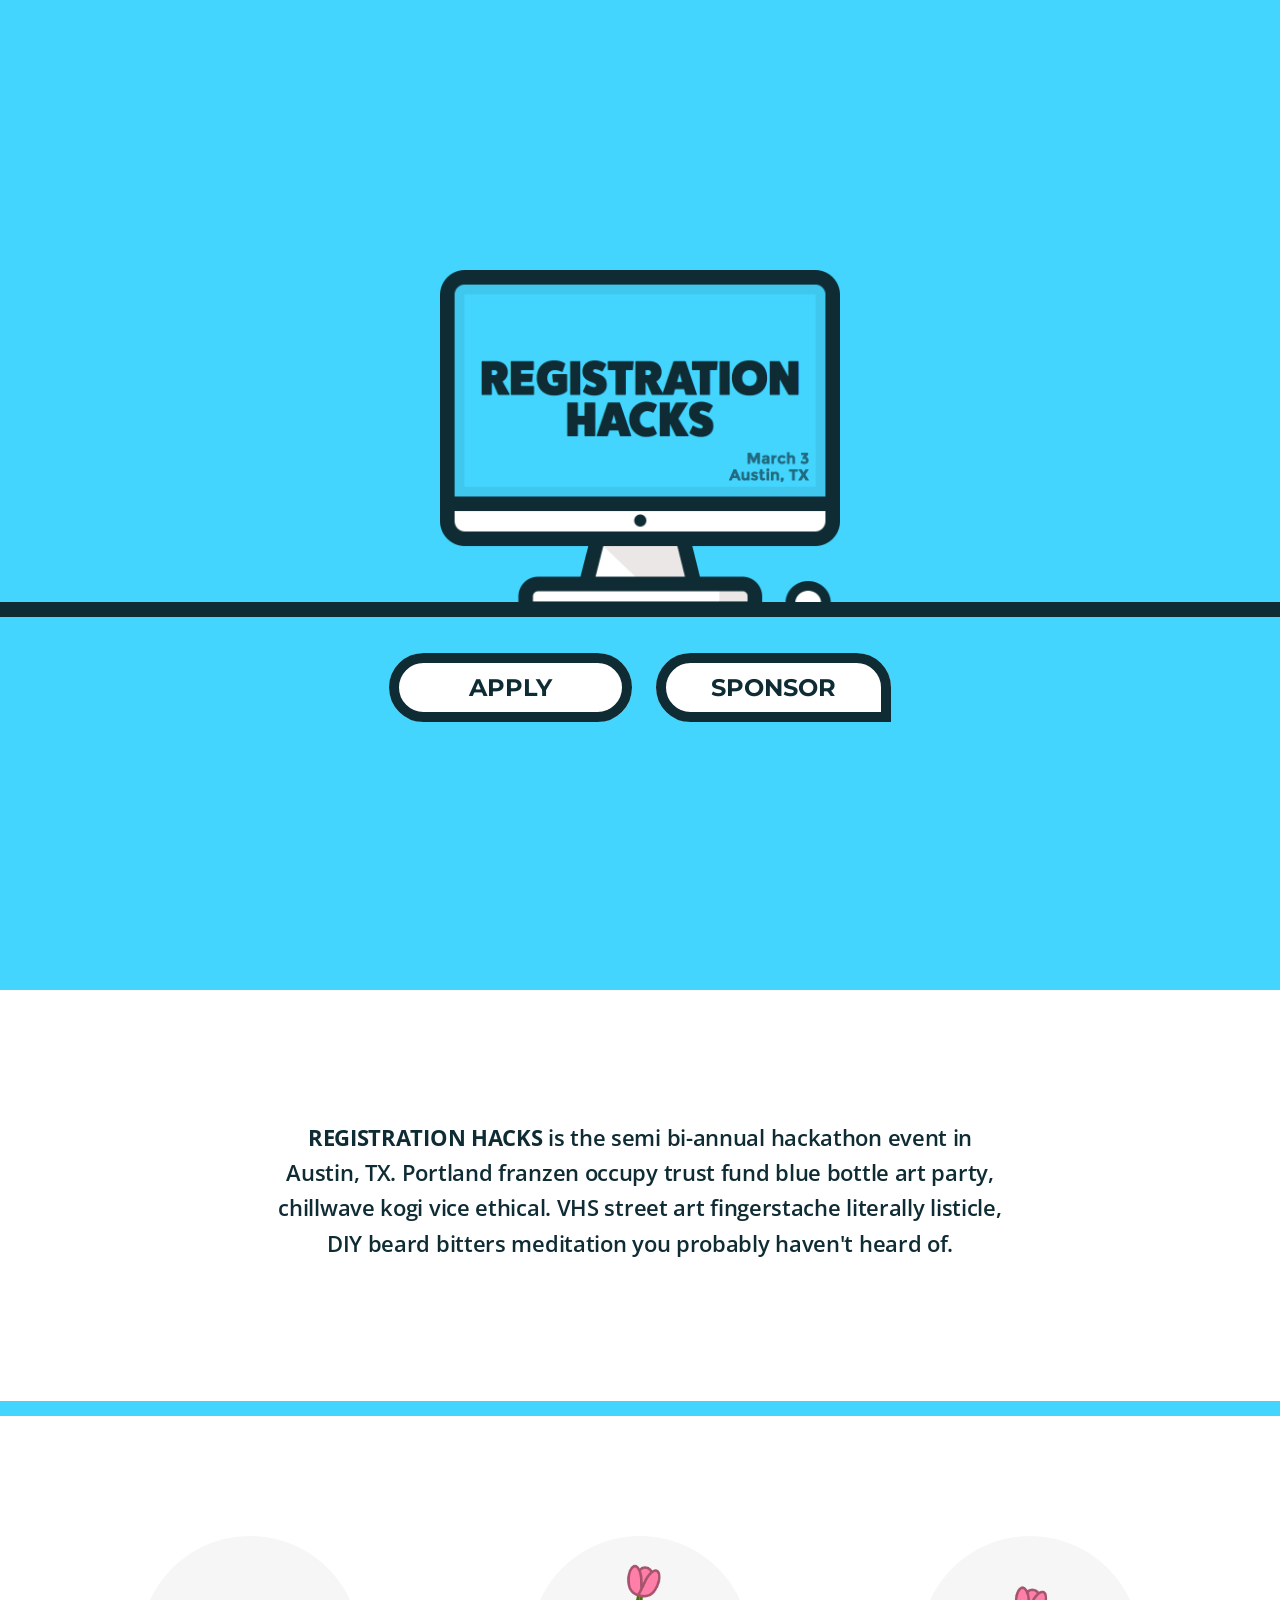
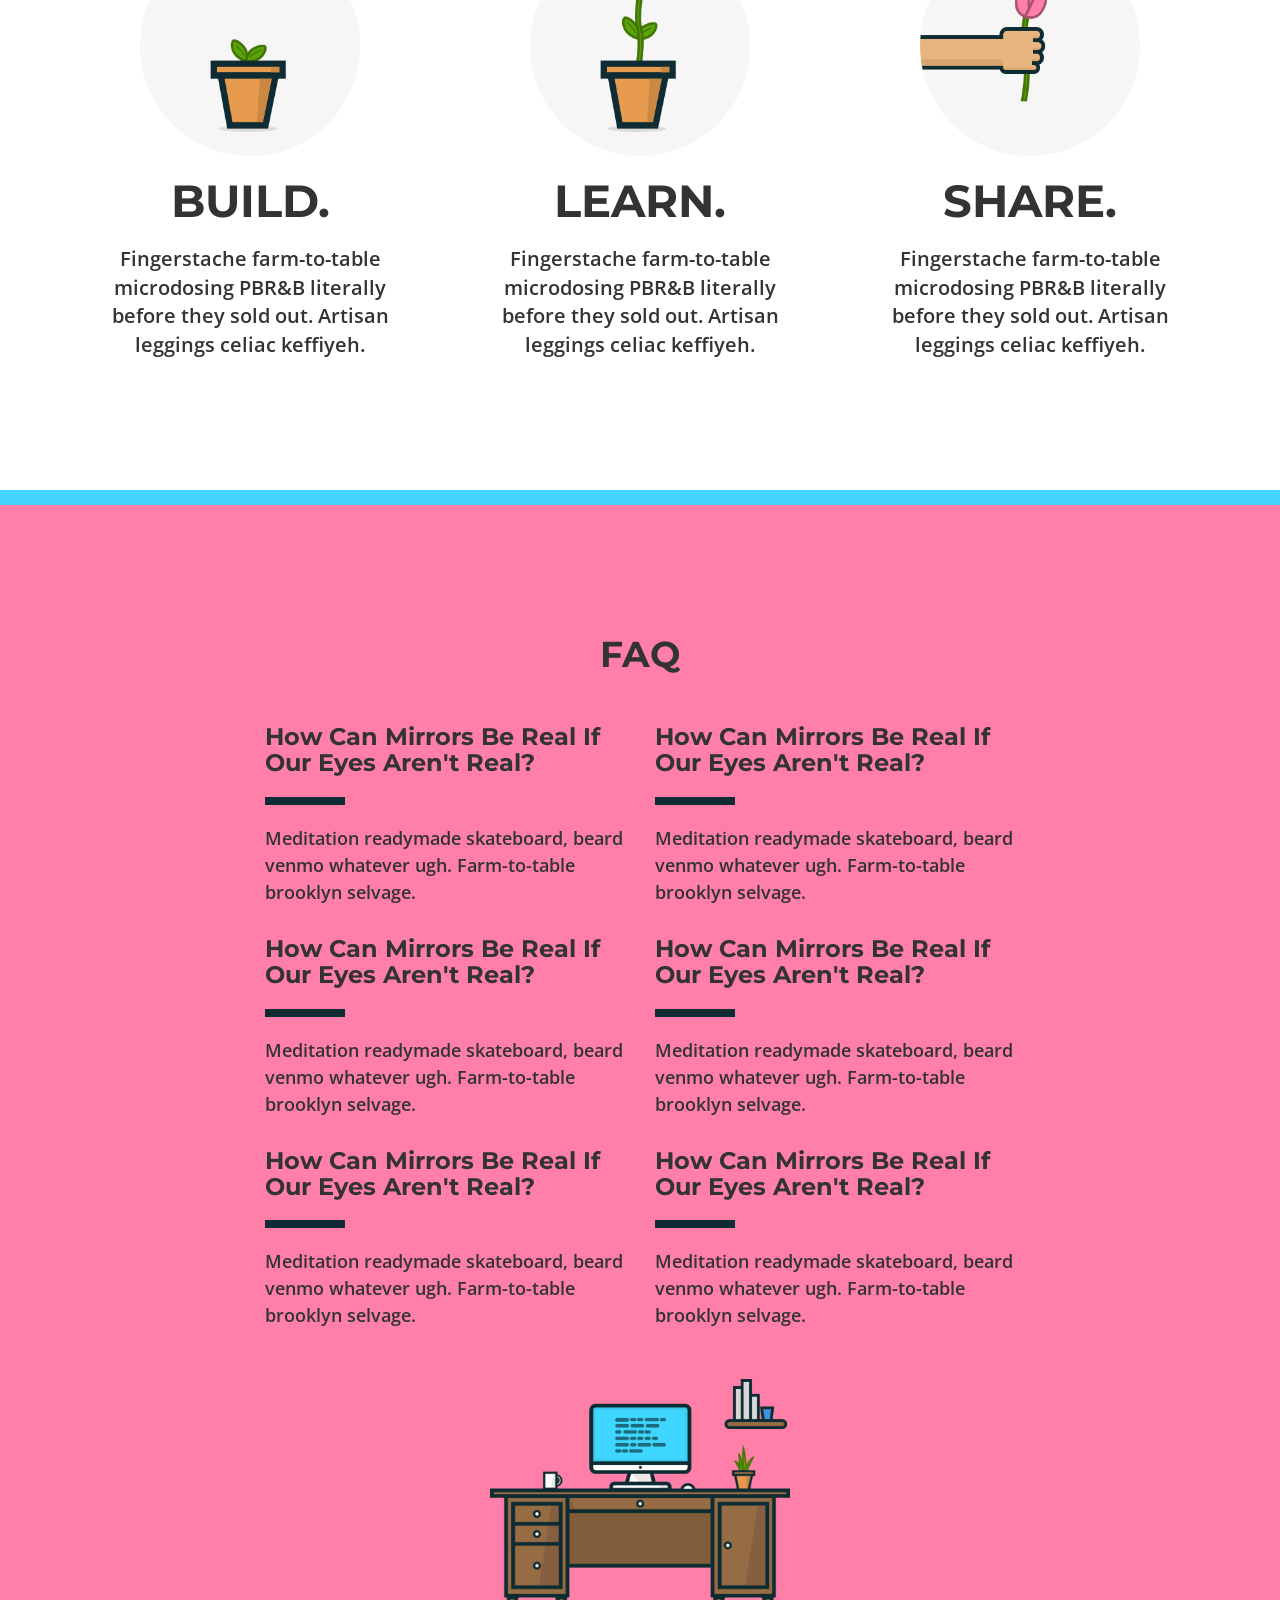
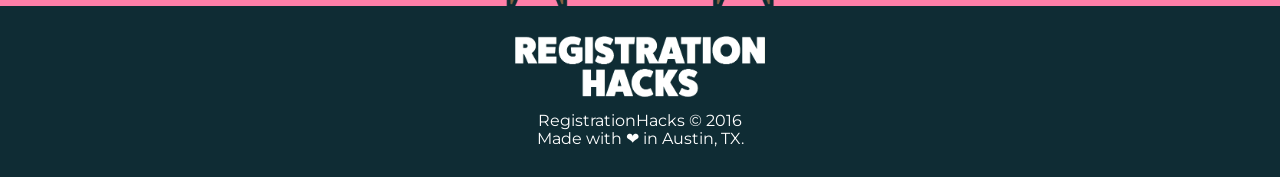
<file: spec/support/data/responsive_site/index.html>
<!DOCTYPE html>
<html lang="en">
<head>
  <meta charset="utf-8">
  <meta http-equiv="X-UA-Compatible" content="IE=edge">
  <meta name="viewport" content="width=device-width, initial-scale=1">
  <title>RegistrationHacks</title>
  <link rel="shortcut icon" type="image/png" href="images/favicon.ico"/>
  <link href="css/bootstrap.min.css" rel="stylesheet">
  <link href="css/style.css" rel="stylesheet">
  <link rel="stylesheet" href="https://maxcdn.bootstrapcdn.com/font-awesome/4.4.0/css/font-awesome.min.css">
</head>
<body>
  <section class="hero">
    <div class="wrapper text-center">
      <img src='images/monitor.png'/>
      <hr>
      <div class="buttons">
        <a class="apply" href="https://my.mlh.io/oauth/authorize?client_id=b2cd21334755d96a29663d60e59482faa6fa09829b63f3620ea357a4d63d2800&amp;redirect_uri=https%3A%2F%2Fnlaz.github.io%2Fcodefest%2Findex.html&amp;response_type=token">Apply</a>
        <a class="sponsor" href="#">Sponsor</a>
      </div>
    </div>
  </section>

  <section class="about">
    <div class="container">
      <p class="col-xs-12 col-sm-8 col-sm-offset-2 text-center"><span>Registration Hacks</span> is the semi bi-annual hackathon event in Austin, TX. Portland franzen occupy trust fund blue bottle art party, chillwave kogi vice ethical. VHS street art fingerstache literally listicle, DIY beard bitters meditation you probably haven't heard of.</p>
    </div>
  </section>

  <section class="info">
    <div class="container">
      <div class="items row">
        <div class="col-xs-12 col-sm-4 text-center">
          <div class="item item-1">
            <img src="images/image1.png"/>
            <h1>BUILD.</h1>
            <p>Fingerstache farm-to-table microdosing PBR&amp;B literally before they sold out. Artisan leggings celiac keffiyeh.</p>
          </div>
        </div>
        <div class="col-xs-12 col-sm-4 text-center">
          <div class="item item-2">
            <img src="images/image2.png"/>
            <h1>LEARN.</h1>
            <p>Fingerstache farm-to-table microdosing PBR&amp;B literally before they sold out. Artisan leggings celiac keffiyeh.</p>
          </div>
        </div>
        <div class="col-xs-12 col-sm-4 text-center">
          <div class="item item-3">
            <img src="images/image3.png"/>
            <h1>SHARE.</h1>
            <p>Fingerstache farm-to-table microdosing PBR&amp;B literally before they sold out. Artisan leggings celiac keffiyeh.</p>
          </div>
        </div>
      </div>
    </div>
  </section>

  <section class="faq">
    <div class="container">
      <h1 class="text-center">FAQ</h1>
      <div class="row">
        <div class="col-xs-12 col-sm-4 col-sm-offset-2">
          <div class="question">
            <h2>How Can Mirrors Be Real If Our Eyes Aren't Real?</h2>
            <hr>
            <p>Meditation readymade skateboard, beard venmo whatever ugh. Farm-to-table brooklyn selvage.</p>
          </div>
        </div>

        <div class="col-xs-12 col-sm-4">
          <div class="question">
            <h2>How Can Mirrors Be Real If Our Eyes Aren't Real?</h2>
            <hr>
            <p>Meditation readymade skateboard, beard venmo whatever ugh. Farm-to-table brooklyn selvage.</p>
          </div>
        </div>
      </div>

      <div class="row">
        <div class="col-xs-12 col-sm-4 col-sm-offset-2">
          <div class="question">
            <h2>How Can Mirrors Be Real If Our Eyes Aren't Real?</h2>
            <hr>
            <p>Meditation readymade skateboard, beard venmo whatever ugh. Farm-to-table brooklyn selvage.</p>
          </div>
        </div>

        <div class="col-xs-12 col-sm-4">
          <div class="question">
            <h2>How Can Mirrors Be Real If Our Eyes Aren't Real?</h2>
            <hr>
            <p>Meditation readymade skateboard, beard venmo whatever ugh. Farm-to-table brooklyn selvage.</p>
          </div>
        </div>
      </div>

      <div class="row">
        <div class="col-xs-12 col-sm-4 col-sm-offset-2">
          <div class="question">
            <h2>How Can Mirrors Be Real If Our Eyes Aren't Real?</h2>
            <hr>
            <p>Meditation readymade skateboard, beard venmo whatever ugh. Farm-to-table brooklyn selvage.</p>
          </div>
        </div>

        <div class="col-xs-12 col-sm-4">
          <div class="question">
            <h2>How Can Mirrors Be Real If Our Eyes Aren't Real?</h2>
            <hr>
            <p>Meditation readymade skateboard, beard venmo whatever ugh. Farm-to-table brooklyn selvage.</p>
          </div>
        </div>
      </div>

      <div class="text-center">
        <img src="images/desk.png" />
      </div>

    </div>
  </section>

  <section class="footer">
    <div class="container text-center">
      <img src="images/logo_white.png" />
      <h3>RegistrationHacks &copy; 2016</h3>
      <h3>Made with &#10084; in Austin, TX.</h3>
    </div>
  </section>

  <script src="https://ajax.googleapis.com/ajax/libs/jquery/1.11.3/jquery.min.js"></script>
  <script src="js/form.js"></script>
</body>
</html>
</file>
<file: spec/support/data/responsive_site/css/style.css>
/*
* RegistrationHacks Style File
* http://bit.ly/1ywfhq7
*/

/* Open Sans Google Font */
@import url(https://fonts.googleapis.com/css?family=Open+Sans:600,700);


/* Montserrat Google Font */
@import url(https://fonts.googleapis.com/css?family=Montserrat:400,700);

/*
 * Primary Blue: #44D5FF;
 * Dark Blue: #0F2C34;
 * Primary Pink: #FF7FA8;
 */

* {
  font-family: 'Open Sans';
  font-weight: 600;
}

body {
  background-color: #44D5FF;
}

section {
  overflow-x:hidden;
}

/* 
 * Hero Section
 */

.hero {
  background-color: #44D5FF;
  min-height: 110vh;
}

.hero img {
  max-width: 400px;
}

.hero hr {
  border-top: 15px solid #0F2C34;
  margin: 0;
  position: relative;
  top: -14px;
}

.hero .wrapper {
  padding-top: 30vh;
}

.hero .buttons {
  margin: 40px 0;
}

.hero .buttons a {
  background: #fff;
  border: 10px solid #0F2C34;
  border-radius: 40px;
  color: #0F2C34;
  display: inline;
  font-family: Montserrat;
  font-size: 24px;
  font-weight: 700;
  padding: 10px 70px;
  text-decoration: none;
  text-transform: uppercase;
}

.hero .buttons a:hover,
.hero .buttons a:focus {
  background-color: #0F2C34;
  color: #fff;
  transition: all 0.2s ease;
}

.hero .buttons .apply {
  margin-right: 10px;
}

.hero .buttons .sponsor {
  border-bottom-right-radius: 0;
  margin-left: 10px;
  padding: 10px 45px;
}

/* 
 * About Section
 */

.about {
  border-width: 15px 0;
  background-color: #fff;
  padding: 130px 0;
  position: relative;
}

.about p {
  color: #0F2C34;
  font-weight: 600;
  font-size: 22px;
  line-height: 1.6em;
  letter-spacing: -.3px;
}

.about p span {
  font-weight: 700;
  text-transform: uppercase;
}

/*
 * Info Section
 */

.info {
  background-color: #fff;
  margin-top: 15px;
  padding: 100px 0;
  position: relative;
}

.info .item {
  padding: 20px;
}

.info .item h1 {
  font-family: 'Montserrat';
  font-size: 45px;
  font-weight: 700;
  margin: 20px 0;
}

.info .item img {
  max-width: 220px;
}

.info .item p {
  font-size: 20px;
}

/*
 * FAQ Section
 */

.faq {
  background-color: #FF7FA8;
  margin-top: 15px;
  padding-top: 100px;
  position: relative;
}

.faq h1 {
  font-family: 'Montserrat';
  font-weight: 700;
  margin: 30px 0;
}

.faq .question h2 {
  font-family: 'Montserrat';
  font-weight: 700;
  font-size: 24px;
}

.faq .question hr {
  border-top: 8px solid #0F2C34;
  margin: 20px 0;
  width: 80px;
}

.faq .question p {
  font-size: 18px;
  line-height: 1.5em;
}

.faq img {
  margin-bottom: -2px;
  margin-top: 40px;
  width: 300px;
}

/*
 * Footer Section
 */

.footer {
  background-color: #0F2C34;
  color: #fff;
  padding: 30px 0;
}

.footer img {
  max-width: 250px;
  margin-bottom: 15px;
}

.footer h3 {
  font-family: 'Montserrat';
  font-size: 16px;
  font-weight: 400;
  margin: 0;
}

@media(max-width: 768px) {
  .hero .buttons a.apply,
  .hero .buttons a.sponsor {
    border-width: 8px;
    display: block;
    font-size: 20px;
    margin: 5px;
  }

  .hero img {
    width: 250px;
  }

  .hero hr {
    border-top-width: 8px;
    top: -8px;
  }
}
</file>
